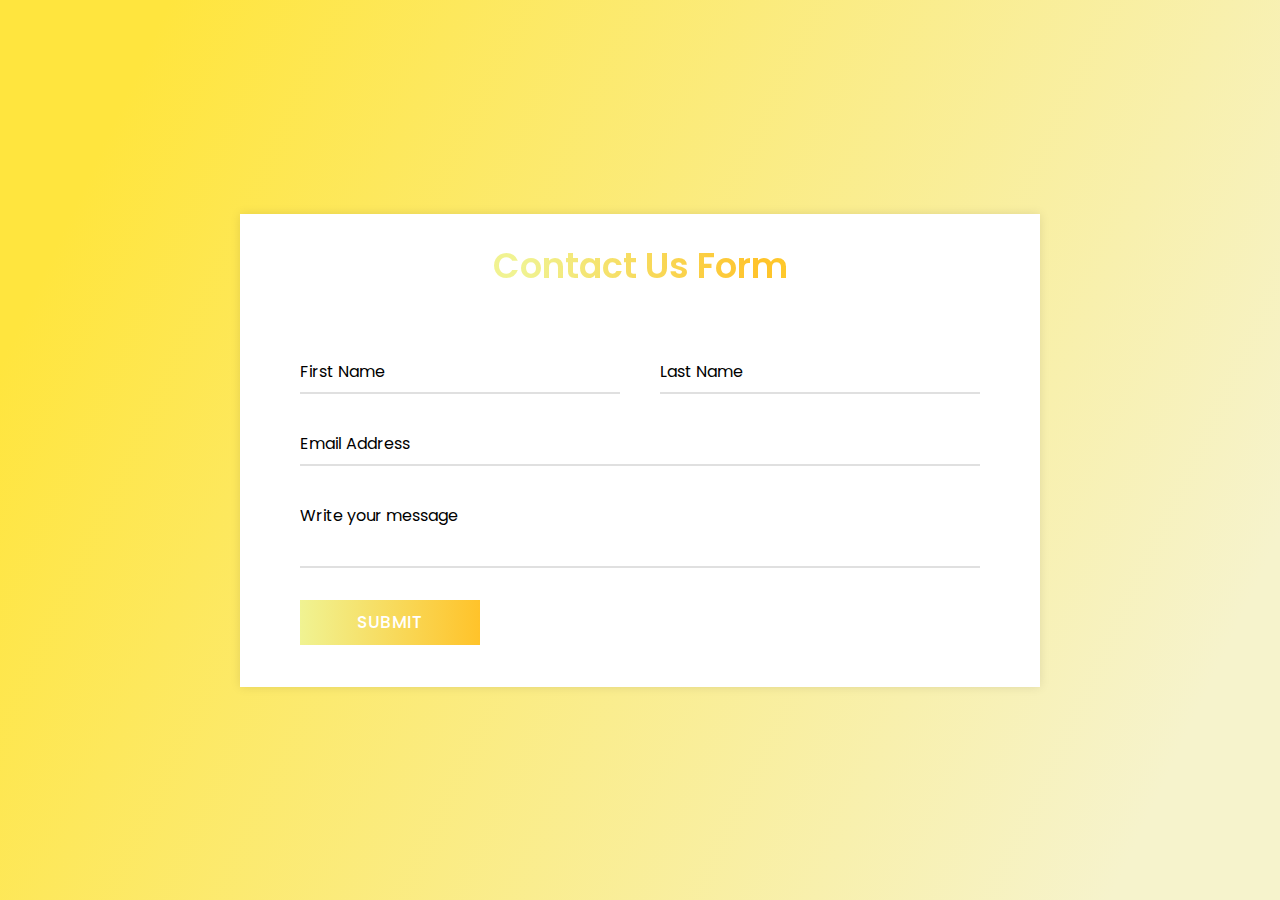
<file: contact.html>
<!DOCTYPE html>
<html lang="en" dir="ltr">
  <head>
    <meta charset="utf-8">
    <title>Contact Us Form</title>
    <link rel="stylesheet" href="contact.css">
    <meta name="viewport" content="width=device-width, initial-scale=1.0">
  </head>
  <body>
    <div class="container">
      <div class="text">Contact Us Form</div>
      <form action="contact_form.php" method="post">
        <div class="form-row">
          <div class="input-data">
            <input type="text" required>
            <div class="underline"></div>
            <label for="">First Name</label>
          </div>
          <div class="input-data">
            <input type="text" required>
            <div class="underline"></div>
            <label for="">Last Name</label>
          </div>
        </div>
        <div class="form-row">
          <div class="input-data">
            <input type="text" required>
            <div class="underline"></div>
            <label for="">Email Address</label>
          </div>
          
        </div>
        <div class="form-row">
          <div class="input-data textarea">
            <textarea rows="8" cols="80" required></textarea>
            <div class="underline"></div>
            <label for="">Write your message</label>
          </div>
        </div>
        <div class="form-row submit-btn">
          <div class="input-data">
            <div class="inner"></div>
            <input type="submit" value="submit">
          </div>
        </div>
      </form>
    </div>

  </body>
</html>
</file>
<file: contact.css>
@import url('https://fonts.googleapis.com/css?family=Poppins:400,500,600,700&display=swap');
*{
  margin: 0;
  padding: 0;
  outline: none;
  box-sizing: border-box;
  font-family: 'Poppins', sans-serif;
}
body{
  display: flex;
  align-items: center;
  justify-content: center;
  min-height: 100vh;
  padding: 40px;
  background: linear-gradient(115deg, #ffe53e 10%, #f6f3cc 90%);
}
.container{
  max-width: 800px;
  background: #fff;
  width: 800px;
  padding: 25px 40px 10px 40px;
  box-shadow: 0px 0px 10px rgba(0,0,0,0.1);
}
.container .text{
  text-align: center;
  font-size: 35px;
  font-weight: 600;
  background: -webkit-linear-gradient(right, #f5f83d, #ffc32a, #f0f392, #faee85);
  -webkit-background-clip: text;
  -webkit-text-fill-color: transparent;
}
.container form{
  padding: 30px 0 0 0;
}
.container form .form-row{
  display: flex;
  margin: 32px 0;
}
form .form-row .input-data{
  width: 100%;
  height: 40px;
  margin: 0 20px;
  position: relative;
}
form .form-row .textarea{
  height: 70px;
}
.input-data input,
.textarea textarea{
  display: block;
  width: 100%;
  height: 100%;
  border: none;
  font-size: 17px;
  border-bottom: 2px solid rgba(0,0,0, 0.12);
}
.input-data input:focus ~ label, .textarea textarea:focus ~ label,
.input-data input:valid ~ label, .textarea textarea:valid ~ label{
  transform: translateY(-20px);
  font-size: 14px;
  color: #3498db;
}
.textarea textarea{
  resize: none;
  padding-top: 10px;
}
.input-data label{
  position: absolute;
  pointer-events: none;
  bottom: 10px;
  font-size: 16px;
  transition: all 0.3s ease;
}
.textarea label{
  width: 100%;
  bottom: 40px;
  background: #fff;
}
.input-data .underline{
  position: absolute;
  bottom: 0;
  height: 2px;
  width: 100%;
}
.input-data .underline:before{
  position: absolute;
  content: "";
  height: 2px;
  width: 100%;
  background: #3498db;
  transform: scaleX(0);
  transform-origin: center;
  transition: transform 0.3s ease;
}
.input-data input:focus ~ .underline:before,
.input-data input:valid ~ .underline:before,
.textarea textarea:focus ~ .underline:before,
.textarea textarea:valid ~ .underline:before{
  transform: scale(1);
}
.submit-btn .input-data{
  overflow: hidden;
  height: 45px!important;
  width: 25%!important;
}
.submit-btn .input-data .inner{
  height: 100%;
  width: 300%;
  position: absolute;
  left: -100%;
  background: -webkit-linear-gradient(right, #f5f83d, #ffc32a, #f0f392, #faee85);
  transition: all 0.4s;
}
.submit-btn .input-data:hover .inner{
  left: 0;
}
.submit-btn .input-data input{
  background: none;
  border: none;
  color: #fff;
  font-size: 17px;
  font-weight: 500;
  text-transform: uppercase;
  letter-spacing: 1px;
  cursor: pointer;
  position: relative;
  z-index: 2;
}
@media (max-width: 700px) {
  .container .text{
    font-size: 30px;
  }
  .container form{
    padding: 10px 0 0 0;
  }
  .container form .form-row{
    display: block;
  }
  form .form-row .input-data{
    margin: 35px 0!important;
  }
  .submit-btn .input-data{
    width: 40%!important;
  }
}
</file>
